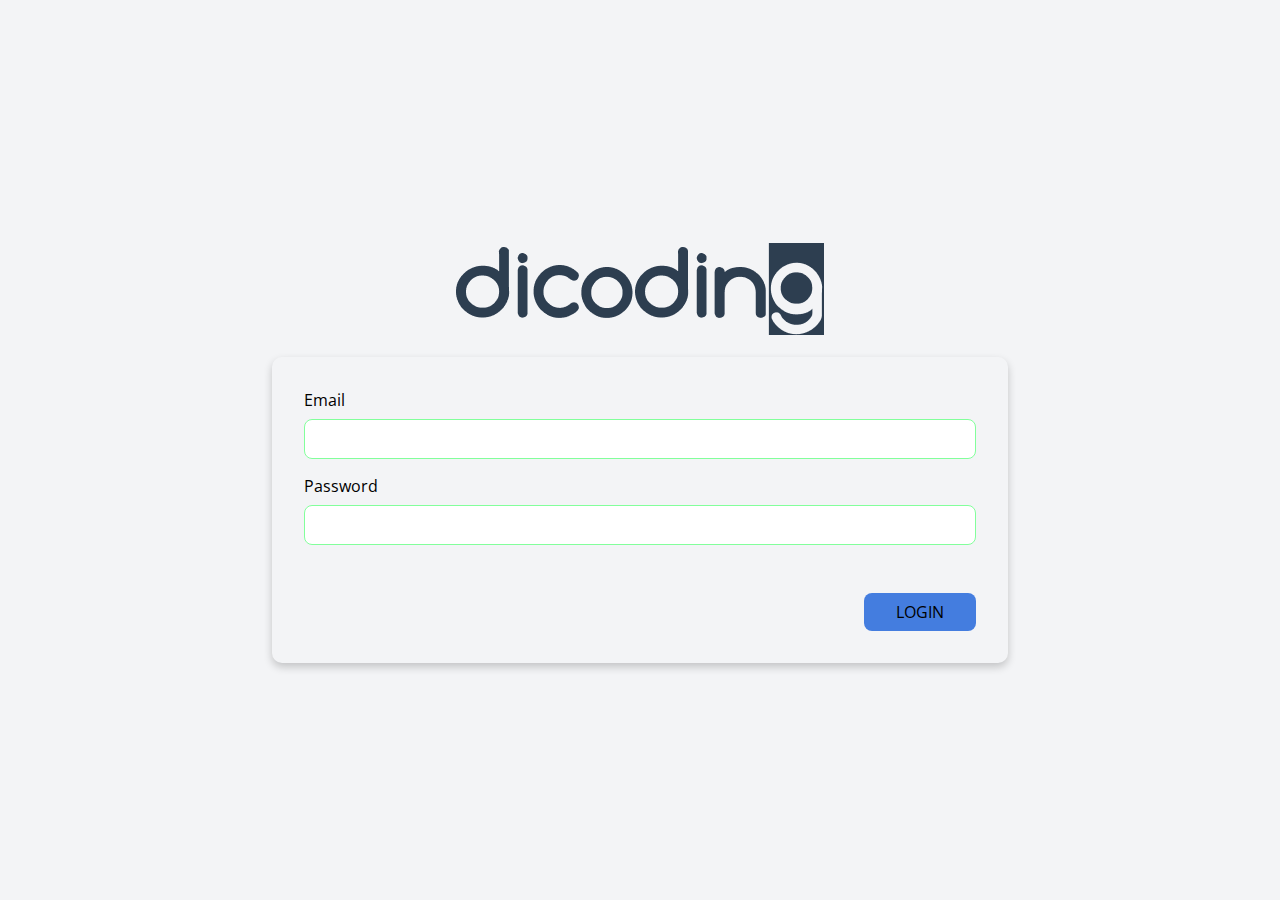
<file: Aplikasi-Login-01-starter-study-case/index.html>
<!doctype html>
<html lang="en">
<head>
    <meta charset="UTF-8">
    <meta name="viewport"
          content="width=device-width, user-scalable=no, initial-scale=1.0, maximum-scale=1.0, minimum-scale=1.0">
    <meta http-equiv="X-UA-Compatible" content="ie=edge">
    <link rel="preconnect" href="https://fonts.gstatic.com">
    <link href="https://fonts.googleapis.com/css2?family=Open+Sans:wght@400;600;700&display=swap" rel="stylesheet">
    <link rel="stylesheet" href="assets/styles/login-style.css">
    <title>Login Apps</title>
</head>
<body>
<main>
    <header>
        <img src="assets/images/dicoding-logo.png" alt="Dicoding logo">
    </header>
    <form id="loginForm" class="login-input">
        <label for="inputEmail">Email</label>
        <input id="inputEmail" type="email" required>
        <label for="inputPassword">Password</label>
        <input id="inputPassword" type="password" required>
        <button id="buttonLogin" typr="submit">Login</button>
    </form>
</main>
<div id="modal" class="pop-up-modal">
    <h2>Login gagal!</h2>
    <p>Silakan coba lagi</p>
</div>

<script src="assets/scripts/_init.js"></script>
<script src="assets/scripts/login-script.js"></script>
</body>
</html>
</file>
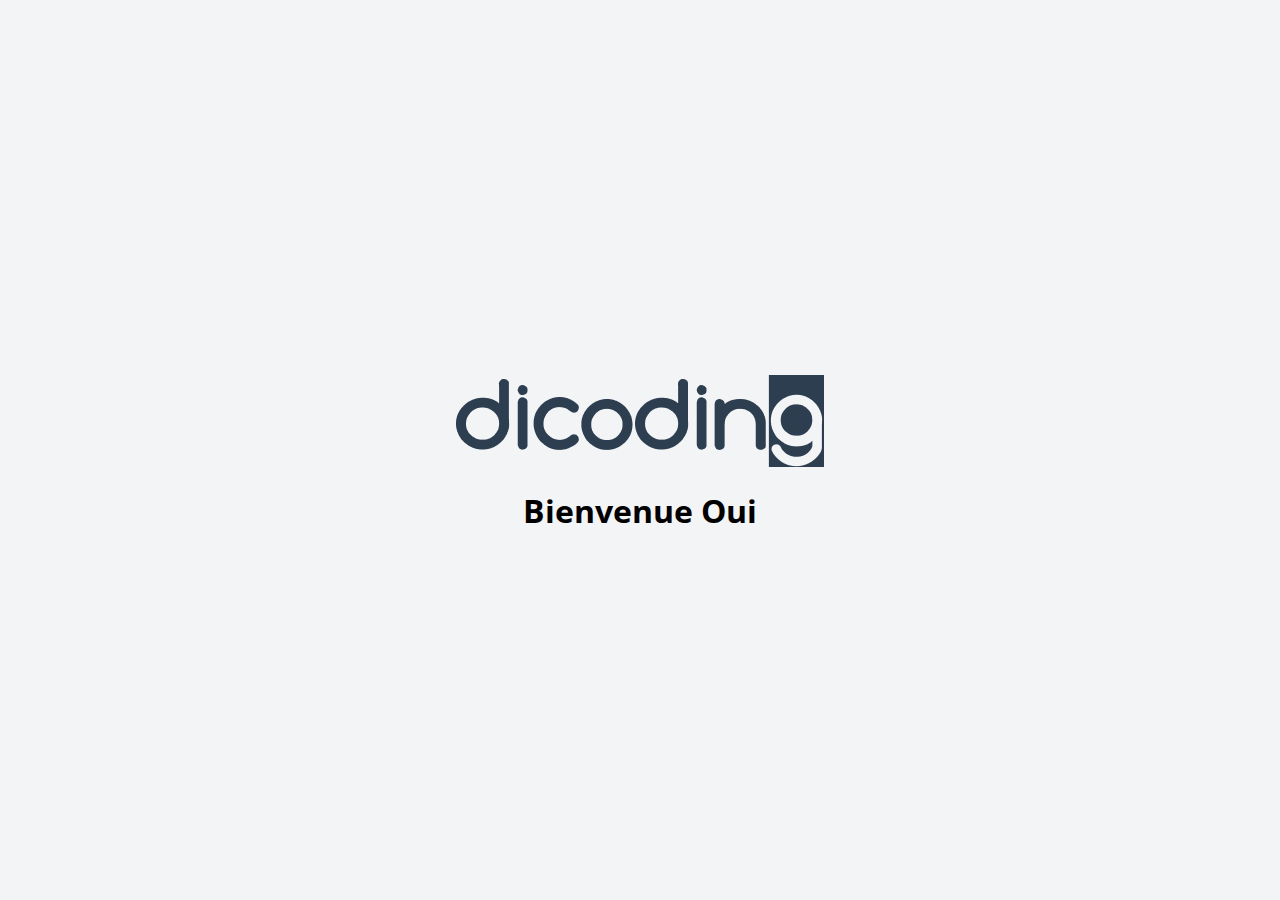
<file: Aplikasi-Login-01-starter-study-case/home.html>
<!doctype html>
<html lang="en">
<head>
    <meta charset="UTF-8">
    <meta name="viewport"
          content="width=device-width, user-scalable=no, initial-scale=1.0, maximum-scale=1.0, minimum-scale=1.0">
    <meta http-equiv="X-UA-Compatible" content="ie=edge">
    <link rel="preconnect" href="https://fonts.gstatic.com">
    <link href="https://fonts.googleapis.com/css2?family=Open+Sans:wght@400;600;700&display=swap" rel="stylesheet">
    <link rel="stylesheet" href="assets/styles/home-style.css">
    <title>Login Apps</title>
</head>
<body>
<main>
    <header>
        <img src="assets/images/dicoding-logo.png" alt="Dicoding logo">
    </header>
    <h1>Bienvenue Oui</h1>
</main>
</body>
</html>
</file>
<file: Aplikasi-Login-01-starter-study-case/assets/styles/login-style.css>
/**
 * styling untuk halaman login
 */

* {
    padding: 0;
    margin: 0;
    box-sizing: border-box;
    font-family: 'Open Sans', sans-serif;
}

body {
    display: flex;
    align-items: center;
    justify-content: center;
    flex-direction: column;
    min-height: 100vh;
    background-color: #F3F4F6;
}

main {
    width: 100%;
    max-width: 800px;
    padding: 32px;
}

main img {
    display: block;
    margin: 0 auto 16px auto;
    width: 100%;
    max-width: 376px;
}

.login-input {
    padding: 32px;
    background-color: rgb(247, 245, 247)5);
    border-radius: 10px;
    box-shadow: 0 4px 8px 0 rgba(0,0,0,0.2);
    overflow: auto;
}

.login-input input {
    display: block;
    width: 100%;
    font-size: 16px;
    padding: 8px;
    margin: 8px 0 16px 0;
    border: 1px solid #82ff9b;
    border-radius: 8px;
}

.login-input button {
    margin-top: 32px;
    padding: 8px 32px;
    background-color: #447ddf;
    border: 0;
    border-radius: 8px;
    font-size: 16px;
    color: #000000;
    font-weight: normal;
    text-transform: uppercase;
    float: right;
    cursor: pointer;
}

.pop-up-modal {
    position: fixed;
    padding: 8px 32px;
    background-color: #cc0000;
    color: white;
    bottom: -100px;
    opacity: 0;
    text-transform: capitalize;
    box-shadow: 0 4px 8px 0 rgba(0,0,0,0.2);
    border-radius: 10px;
    text-align: center;
    transition: bottom ease-in-out 0.3s, opacity ease-in-out 0.3s;
}

.pop-up-modal h2 {
    padding: 6px;
}

.pop-up-modal p {
    font-size: 14px;
    margin-bottom: 6px;
}

.pop-up-modal.display {
    bottom: 32px;
    opacity: 1;
}
</file>
<file: Aplikasi-Login-01-starter-study-case/assets/styles/home-style.css>
/**
 * styling untuk halaman home
 */

* {
    padding: 0;
    margin: 0;
    box-sizing: border-box;
    font-family: 'Open Sans', sans-serif;
}

body {
    display: flex;
    align-items: center;
    justify-content: center;
    flex-direction: column;
    min-height: 100vh;
    background-color: #F3F4F6;
}

main {
    width: 100%;
    max-width: 800px;
    padding: 32px;
}

main img {
    display: block;
    margin: 0 auto 16px auto;
    width: 100%;
    max-width: 376px;
}

main h1 {
    text-align: center;
}
</file>
